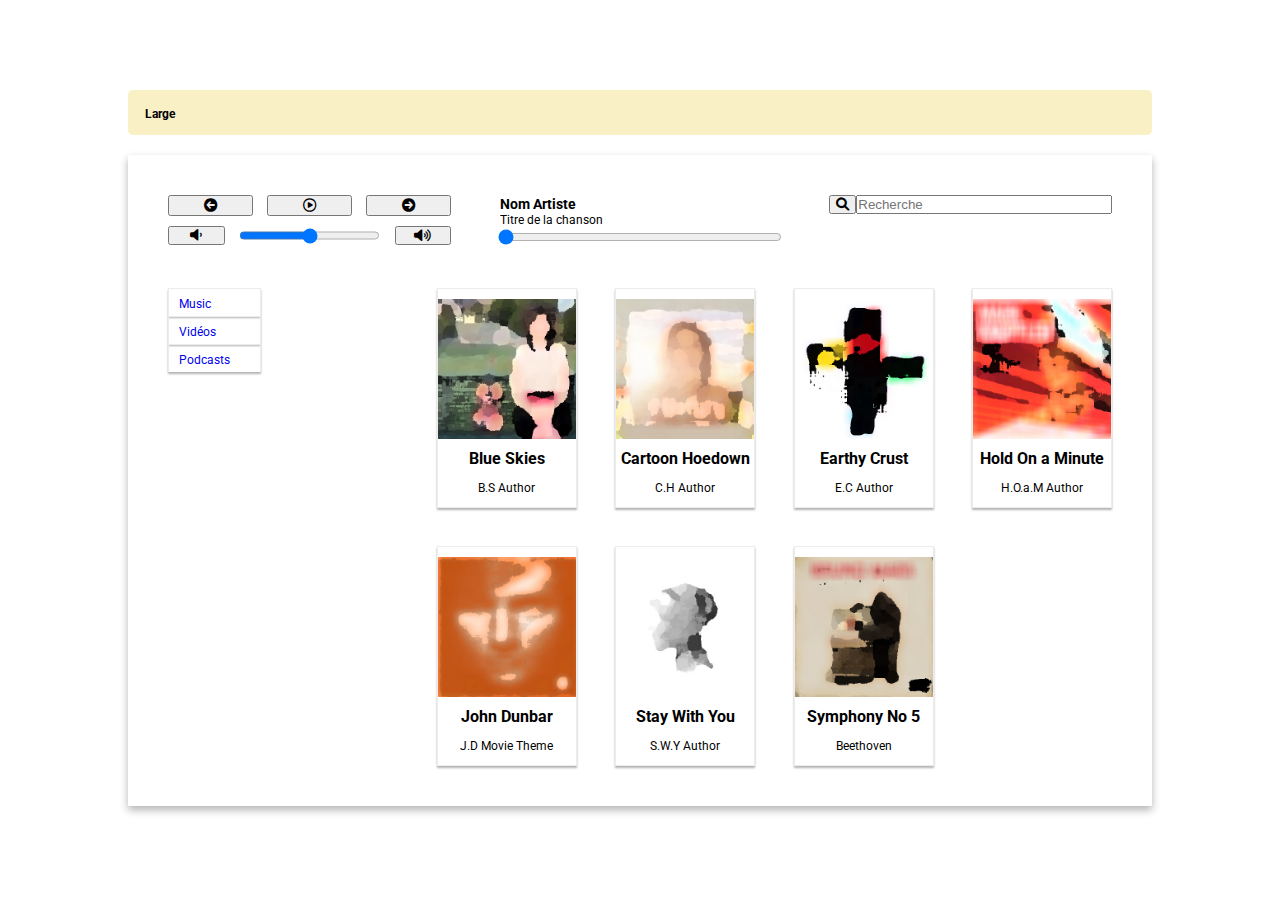
<file: index.html>
<!DOCTYPE html>
<html lang="en">

<head>
    <meta charset="UTF-8">
    <meta name="viewport" content="width=device-width, initial-scale=1.0">
    <link rel="stylesheet" href="styles.css" />
    <link rel="stylesheet" href="https://cdnjs.cloudflare.com/ajax/libs/font-awesome/6.0.0/css/all.min.css">
    <!-- icones -->
    <link rel="preconnect" href="https://fonts.googleapis.com">
    <link rel="preconnect" href="https://fonts.gstatic.com" crossorigin>
    <link
        href="https://fonts.googleapis.com/css2?family=Roboto:ital,wght@0,100;0,300;0,400;0,500;0,700;0,900;1,100;1,300;1,400;1,500;1,700;1,900&display=swap"
        rel="stylesheet">
    <title>Music Player</title>
</head>

<body>

    <!-- Page générale -->
    <section id="general">

        <!-- Bandeau taille -->
        <section id="window_size" class="big_section">
            <p id="window_size_text" class="p3"></p>
        </section>

        <!-- Bandeau Appli -->
        <section id="screen" class="big_section">

            <header>
                <!-- Section boutons de lecture -->
                <section id="first" class="header_parameters">
                    <article id="buttons_article">
                        <button id="previous" aria-label="Play previous music" class ="bigger"><i
                                class="fa-solid fa-circle-arrow-left"></i></button>
                        <button id="play" aria-label="Play music" class ="bigger"><i
                                class="fa-regular fa-circle-play"></i></button>
                        <button id="next" aria-label="Play next music" class ="bigger"><i
                                class="fa-solid fa-circle-arrow-right"></i></button>
                    </article>
                    <article id="sound_combo">
                        <button id="down" aria-label="Turn down the music" class="sound_button"><i
                                class="fa-solid fa-volume-low"></i></button>
                        <input type="range" aria-label="Changes music sound from 0 to 100%" min="0" max="1" value="0.5"
                            id="smaller_range" step="0.1">
                        <button id="up" aria-label="Turn up the music" class="sound_button"><i
                                class="fa-solid fa-volume-high"></i></button>
                    </article>
                </section>

                <!-- Section Références + curseur de lecture -->
                <section class="header_parameters small_size">
                    <p id="Author" class="p2">Nom Artiste</p>
                    <p id="Title" class="p3">Titre de la chanson</p>
                    <input type="range" aria-label="Changes the progress of sound playback" min="0" max="100" value="0"
                        id="bigger_range">
                </section>

                <!-- Section Recherche -->
                <section id="research" class="header_parameters small_size">
                    <button id="search_button">
                        <i class="fa-solid fa-magnifying-glass"></i>
                    </button>
                    <input type="text" placeholder="Recherche" id="search_input">
                </section>

            </header>


            <section id="middle_screen">

                <!-- Music/Video/Podcasts -->
                <section>
                    <nav>
                        <ul>
                            <li><a href="musiccs">Music</a></li>
                            <li><a href="videos">Vidéos</a></li>
                            <li><a href="podcasts">Podcasts</a></li>
                        </ul>
                    </nav>
                </section>

                <!-- Articles photo + 2 titres -->
                <section id="music_space">
                    <article id="music0.1" class="music black_border">
                        <section id="music1" class="picture"></section>
                        <p class="p1">Titre</p>
                        <p class="p3">Nom artiste</p>
                    </article>

                    <article id="music0.2" class="music black_border">
                        <section id="music2" class="picture"></section>
                        <p class="p1">Titre</p>
                        <p class="p3">Nom artiste</p>
                    </article>

                    <article id="music0.3" class="music black_border">
                        <section id="music3" class="picture"></section>
                        <p class="p1">Titre</p>
                        <p class="p3">Nom artiste</p>
                    </article>

                    <article id="music0.4" class="music black_border">
                        <section id="music4" class="picture"></section>
                        <p class="p1">Titre</p>
                        <p class="p3">Nom artiste</p>
                    </article>

                    <article id="music0.5" class="music black_border">
                        <section id="music5" class="picture"></section>
                        <p class="p1">Titre</p>
                        <p class="p3">Nom artiste</p>
                    </article>

                    <article id="music0.6" class="music black_border">
                        <section id="music6" class="picture"></section>
                        <p class="p1">Titre</p>
                        <p class="p3">Nom artiste</p>
                    </article>

                    <article id="music0.7" class="music black_border">
                        <section id="music7" class="picture"></section>
                        <p class="p1">Titre</p>
                        <p class="p3">Nom artiste</p>
                    </article>

                </section>
            </section>

        </section>

        <footer>
            <audio id="mediaplayer" hidden controls></audio>
        </footer>

    </section>
    <script src="script.js"></script>
</body>

</html>
</file>
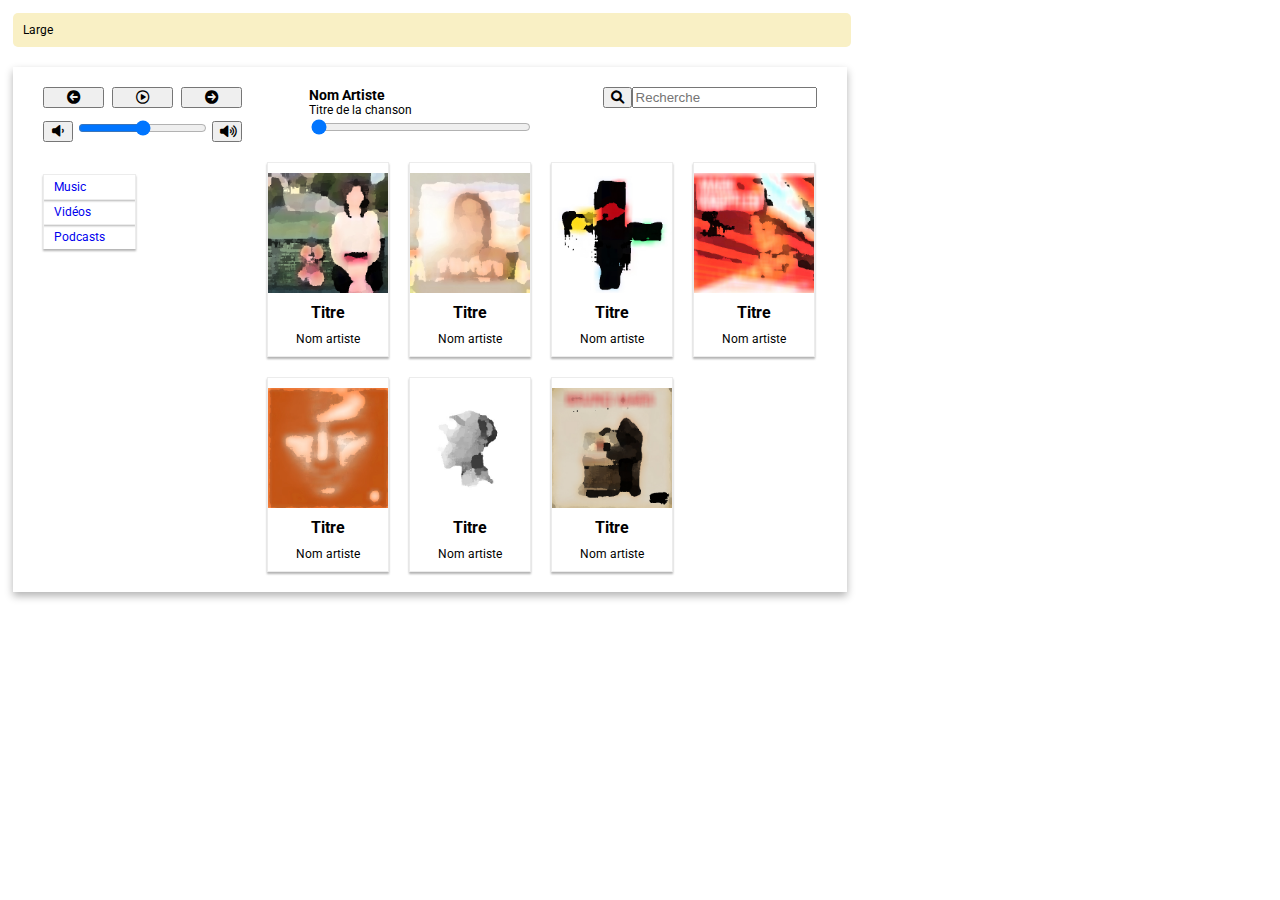
<file: music_player.html>
<!DOCTYPE html>
<html lang="en">

<head>
    <meta charset="UTF-8">
    <meta name="viewport" content="width=device-width, initial-scale=1.0">
    <link rel="stylesheet" href="styles10.css" />
    <link rel="stylesheet" href="https://cdnjs.cloudflare.com/ajax/libs/font-awesome/6.0.0/css/all.min.css">
    <!-- icones -->
    <link rel="preconnect" href="https://fonts.googleapis.com">
    <link rel="preconnect" href="https://fonts.gstatic.com" crossorigin>
    <link
        href="https://fonts.googleapis.com/css2?family=Roboto:ital,wght@0,100;0,300;0,400;0,500;0,700;0,900;1,100;1,300;1,400;1,500;1,700;1,900&display=swap"
        rel="stylesheet">
    <title>Music Player</title>
</head>

<body>

    <!-- Page générale -->
    <section id="general">

        <!-- Bandeau taille -->
        <section id="window_size" class="big_section">
            <p3 id="window_size_text"></p3>
        </section>

        <!-- Bandeau Appli -->
        <section id="screen" class="big_section">

            <header>
                <!-- Section boutons de lecture -->
                <section>
                    <article id="buttons_article">
                        <button id="previous"><i class="fa-solid fa-circle-arrow-left bigger"></i></button>
                        <button id="play"><i class="fa-regular fa-circle-play bigger"></i></button>
                        <button id="next"><i class="fa-solid fa-circle-arrow-right bigger"></i></button>
                    </article>
                    <article id="sound_combo">
                        <button id="down" class="sound_button"><i class="fa-solid fa-volume-low"></i></button>
                        <input type="range" min="0" max="1" value="0.5" id="smaller_range" step="0.1">
                        <button id="up" class="sound_button"><i class="fa-solid fa-volume-high"></i></button>
                    </article>
                </section>

                <!-- Section pour le changement de taille Small -->
                <section id="small_size">

                    <!-- Section Références + curseur de lecture -->
                    <section>
                        <p2 id="Author">Nom Artiste</p2><br>
                        <p3 id="Title">Titre de la chanson</p3><br>
                        <input type="range" min="0" max="100" value="0" id="bigger_range">
                    </section>

                    <!-- Section Recherche -->
                    <section id="research">
                        <button id="search_button">
                            <i class="fa-solid fa-magnifying-glass"></i>
                        </button>
                        <input type="text" placeholder="Recherche" id="search_input">
                    </section>

                </section>
            </header>


            <section id="middle_screen">

                <!-- Music/Video/Podcasts -->
                <section>
                    <nav>
                        <ul>
                            <li><a href="musiccs">Music</a></li>
                            <li><a href="videos">Vidéos</a></li>
                            <li><a href="podcasts">Podcasts</a></li>
                        </ul>
                    </nav>
                </section>

                <!-- Articles photo + 2 titres -->
                <section id="music_space">
                    <article id = "music0.1" class="music black_border">
                        <section id="music1" class="picture"></section>
                        <p1>Titre</p1>
                        <p3>Nom artiste</p3>
                    </article>

                    <article id = "music0.2"class="music black_border">
                        <section id="music2" class="picture"></section>
                        <p1>Titre</p1>
                        <p3>Nom artiste</p3>
                    </article>

                    <article id = "music0.3" class="music black_border">
                        <section id="music3" class="picture"></section>
                        <p1>Titre</p1>
                        <p3>Nom artiste</p3>
                    </article>

                    <article id = "music0.4" class="music black_border">
                        <section id="music4" class="picture"></section>
                        <p1>Titre</p1>
                        <p3>Nom artiste</p3>
                    </article>

                    <article id = "music0.5" class="music black_border">
                        <section id="music5" class="picture"></section>
                        <p1>Titre</p1>
                        <p3>Nom artiste</p3>
                    </article>

                    <article id = "music0.6" class="music black_border">
                        <section id="music6" class="picture"></section>
                        <p1>Titre</p1>
                        <p3>Nom artiste</p3>
                    </article>

                    <article id = "music0.7" class="music black_border">
                        <section id="music7" class="picture"></section>
                        <p1>Titre</p1>
                        <p3>Nom artiste</p3>
                    </article>

                </section>
            </section>

        </section>

        <footer>
            <audio id="mediaplayer" hidden controls></audio>
        </footer>

    </section>
    <script src="script.js"></script>
</body>

</html>
</file>
<file: styles10.css>
#general {
    width: 992px;
    height: 100%;
    font-family: Roboto;
    font-size: 12px;
    padding:5px;
}

p1 {
    font-size: 16px;
    font-weight: bold;
}

p2 {
    font-size: 14px;
    font-weight: bold;
}

.black_border {
    border: 0.5px solid #ececec;
}

#window_size {
    width: 82.5%;
    height: 7%;
    border-radius: 5px;
    background-color: #f9f0c5;
    padding: 10px;
    margin-bottom: 20px;
}

#window_size_text::before {
    content: "Large";
}

#screen {
    width: 80%;
    padding: 20px;
    background-color: #fff;
    box-shadow: 0 4px 8px rgba(0, 0, 0, 0.3);
}

header {
    display: flex;
    flex-direction: row;
    justify-content: space-between;
    padding-right: 10px;
    padding-left: 10px;
}

#bigger_range {
    width: 220px;
}

#buttons_article {
    display: flex;
    justify-content: space-between;
    margin-bottom: 10px;
}

.sound_button{
    width:30px;
}

#small_size { 
    display: flex;
    flex-direction: row;
    gap:70px;
}

.bigger {
    width: 45px;
}

#research {
    display: flex;
    align-items: flex-start;
}

#middle_screen {
    display: flex;
    justify-content: space-between;
    padding-top: 20px;
}

ul {
    list-style: none;
    padding: 0px;
    padding-left: 10px;
}

li {
    border: 0.5px solid #ececec;
    border-bottom: none;
    box-shadow: 0 2px 2px rgba(0, 0, 0, 0.3);
    padding: 5px 30px 5px 10px;
}

a {
    text-decoration: none;
}

#music_space {
    display: flex;
    flex-direction: row;
    flex-wrap: wrap;
    gap: 20px;
    width: 560px;
}

.music {
    width: 120px;
    text-align: center;
    padding-bottom: 10px;
    display: flex;
    flex-direction: column;
    justify-content: space-around;
    align-items: center;
    gap: 10px;
    padding-top: 10px;
    border: 0.5px solid #ececec;
    box-shadow: 0 2px 2px rgba(0, 0, 0, 0.3);
}

.picture {
    width: 120px;
    height: 120px;
}

#music1 {
    background-image: url('pictures/1.jpg');
    background-size: cover;
}

#music2 {
    background-image: url('pictures/2.jpg');
    background-size: cover;
}

#music3 {
    background-image: url('pictures/3.jpg');
    background-size: cover;
}

#music4 {
    background-image: url('pictures/4.jpg');
    background-size: cover;
}

#music5 {
    background-image: url('pictures/5.jpg');
    background-size: cover;
}

#music6 {
    background-image: url('pictures/6.jpg');
    background-size: cover;
}

#music7 {
    background-image: url('pictures/7.jpg');
    background-size: cover;
}


footer{
    padding-top: 20px;
}

.highlighted {
    border: 0.5px solid #7F7676;
    box-shadow: 0 2px 2px #7F7676;
}


/* *** MEDIUM SIZE *** */

@media only screen and (max-width: 768px) {
    #general {
        width: 768px;
    }

    #window_size {
        background-color: #d4ebce;
    }

    #window_size_text::before {
        content: '';
        content: "Medium";
    }

    header {
        gap: 20px;
    }

    #bigger_range {
        width: 180px;
    }

    #smaller_range {
        width: 110px;
    }

    #small_size { 
        gap:45px;
    }

    .bigger {
        width: 35px;
    }

    #search_input {
        width: 100px;
    }

    #middle_screen {
        gap: 65px;
    }

    .music {
        width: 130px;
    }

    .picture {
        width: 130px;
        height: 130px;
    }
}


/* *** SMALL SIZE *** */
@media only screen and (max-width: 600px) {
    #general {
        width: 600px;
    }

    #window_size {
        background-color: #c9e5f3;
        width: 83.7%;
    }

    #window_size_text::before {
        content: '';
        content: "Small";
    }

    header {
        display: flex;
        flex-direction: column;
    }

    #small_size {
        display: flex;
        flex-direction: row;
        justify-content: space-between;
        padding-top: 20px;
        gap:10px;
    }

    #bigger_range {
        width: 260px;
    }

    #smaller_range {
        width: 300px;
    }

    .bigger {
        width: 100px;
    }

    .sound_button{
        width: 70px;
    }

    #sound_combo{
        display:flex;
        justify-content: space-between;
    }

    #search_input {
        width: 140px;
    }

    #middle_screen {
        gap: 40px;
    }

    .music {
        width: 150px;
    }

    .picture {
        width: 150px;
        height: 150px;
    }
}


/* *** XSMALL SIZE *** */
@media only screen and (max-width: 450px) {
    #general {
        width: 450px;
    }

    #window_size {
        background-color: #ecd2d1;
        width: 84.2%;
    }

    #window_size_text::before {
        content: '';
        content: "Extra Small";
    }

    #small_size {
        display: flex;
        flex-direction: column;
        gap:20px;
        padding-top: 20px;
    }

    #bigger_range {
        width: 340px;

    }

    #smaller_range {
        width: 270px;
    }

    .bigger {
        width: 90px;
    }

    .sound_button{
        width: 60px;
    }

    #sound_combo{
        display:flex;
        justify-content: space-between;
    }

    #search_input {
        width: 400px;
    }

    #middle_screen {
        gap: 40px;
        display: flex;
        flex-direction:column;
    }

    #middle_screen {
        display: flex;
        justify-content: space-between;
        padding-top: 20px;
    }

    .music {
        width: 160px;
    }

    .picture {
        width: 160px;
        height: 160px;
    }
    
    #music_space {
        display: flex;
        flex-direction: row;
        flex-wrap: wrap;
        width: 400px;
        padding-left: 10px;
    }

    ul {
        padding-right:10px;
    }
}
</file>
<file: styles.css>
/* RESET  */
* {
    margin: 0;
    padding: 0;
    box-sizing: border-box;
}

html, body {
    height: 100%;
    width:100%;
    display: flex;
    justify-content: center;
    align-items: center;
}

#general {
    max-width: 1024px; /* Limite la largeur maximale à 1024px */
    min-width: 300px;
    max-height: 871px; /* Limite la hauteur maximale à 871px */
    width: 90vw; /* 90% de la largeur de la fenêtre */
    height: 80vh; /* 80% de la hauteur de la fenêtre */
    font-family: Roboto;
    font-size: 12px;
}

#window_size{
    height: 45px;
    border-radius: 5px;
    background-color: #f9f0c5;
    padding: 15px;
    margin-bottom: 20px;
}

#window_size_text::before {
    content: "Large";
    font-weight: bold;
}

#screen{
    padding: 40px;
    background-color: #fff;
    box-shadow: 0 4px 8px rgba(0, 0, 0, 0.3);
}

.p1 {
    font-size: 16px;
    font-weight: bold;
    margin: 2px;
    line-height: 1;
}

.p2 {
    font-size: 14px;
    font-weight: bold;
    margin: 2px;
    line-height: 1;
}

.p3 {
    margin: 2px;
}

header {
    display: flex;
    flex-direction: row;
    justify-content: space-between;
}

.header_parameters{
    width: 30%;
}

#bigger_range {
    width: 100%;
}

#buttons_article {
    display: flex;
    justify-content: space-between;
    margin-bottom: 10px;
}

#sound_combo{
    display: flex;
    justify-content: space-between;
}

#smaller_range{
    width:50%;
}

.sound_button{
    width: 20%;
}

.bigger {
    padding: 1px;
    width: 30%;
}

#research {
    display: flex;
    align-items: flex-start;
}

#search_button{
    width: 30px;
}

#search_input{
    width: 100%;
}

#middle_screen {
    display: flex;
    justify-content: space-between;
    padding-top: 40px;
}

ul {
    list-style: none;
    padding: 0px;
}

li {
    border: 0.5px solid #ececec;
    border-bottom: none;
    box-shadow: 0 2px 2px rgba(0, 0, 0, 0.3);
    padding: 8px 30px 5px 10px;
}

a {
    text-decoration: none;
}

#middle_screen {
    display: flex;
    justify-content: space-between;
    padding-top: 40px;
    gap: 2.5vw;
    width: 100%;
}

#music_space {
    display: flex;
    flex-wrap: wrap; 
    gap: 3vw;
    justify-content: flex-start; 
    max-width: calc(4 * 140px + 3 * 3vw);
}

.music {
    width: 140px;
    height: 220px;
    text-align: center;
    padding-bottom: 10px;
    display: flex;
    flex-direction: column;
    justify-content: space-around;
    align-items: right;
    gap: 10px;
    padding-top: 10px;
    border: 0.5px solid #ececec;
    box-shadow: 0 2px 2px rgba(0, 0, 0, 0.3);  
}

.music:hover{
    transform: scale(1.05);
}

.picture {
    width: 100%;
    height: 140px;
}

#music1 {
    background-image: url('pictures/1.jpg');
    background-size: cover;
}

#music2 {
    background-image: url('pictures/2.jpg');
    background-size: cover;
}

#music3 {
    background-image: url('pictures/3.jpg');
    background-size: cover;
}

#music4 {
    background-image: url('pictures/4.jpg');
    background-size: cover;
}

#music5 {
    background-image: url('pictures/5.jpg');
    background-size: cover;
}

#music6 {
    background-image: url('pictures/6.jpg');
    background-size: cover;
}

#music7 {
    background-image: url('pictures/7.jpg');
    background-size: cover;
}


footer{
    padding-top: 20px;
}

.highlighted {
    border: 0.5px solid #7F7676;
    box-shadow: 0 2px 2px #7F7676;
}

/* *** MEDIUM SIZE *** */

@media only screen and (max-width: 930px) {
    #window_size {
        background-color: #d4ebce;
    }

    #window_size_text::before {
        content: '';
        content: "Medium";
    }

    #middle_screen {
        gap: 40px;
    }

    #music_space {
        display: flex;
        flex-wrap: wrap; 
        gap: 3vw;
        justify-content: flex-start; 
        max-width: calc(3 * 130px + 2 * 3vw);
    }

    .music {
        width: 130px;
    }

    .picture {
        width: 129px;
        height: 130px;
    }
}


/* *** SMALL SIZE *** */
@media only screen and (max-width: 718px) {

    #window_size {
        background-color: #c9e5f3;
    }

    #window_size_text::before {
        content: '';
        content: "Small";
    }

    header {
        display: grid;
        grid-template-columns: repeat(2,1fr);
    }

    #smaller_range{
        width:65%;
    }
    
    .sound_button{
        width: 15%;
    }
    
    .bigger {
        width: 27%;
        margin-bottom: 3px;
    }
    
    #search_input{
        width: 100%;
    }

    #first{
        width:100%;
        grid-column: 1/3;
        margin-bottom: 40px;
    }

    .small_size{
        width:100%;
    }

    #bigger_range{
        max-width: 200px;
    }

    #music_space {
        display: flex;
        flex-wrap: wrap; 
        gap: 3vw;
        justify-content: flex-start; 
        max-width: calc(2 * 160px + 3vw);
    }

    #middle_screen {
        display: flex;
        justify-content: space-between;
        padding-top: 40px;
        width: 100%;
        gap:10px;
    }
    
    .music {
        width: 160px;
        height: 220px;
        gap: 10px;
    }

    .picture {
        width: 100%;
        height: 220px;
    }
}


/* *** XSMALL SIZE *** */
@media only screen and (max-width: 575px) {
    #window_size {
        background-color: #ecd2d1;
    }

    #window_size_text::before {
        content: '';
        content: "Extra Small";
    }

    header {
        display: flex;
        flex-direction: column;
    }

    .small_size {
        margin-bottom:20px;
    }

    #first{
        margin-bottom: 40px;
    }

    #sound_combo{
        display:flex;
        justify-content: space-between;
    }

    #middle_screen {
        gap: 40px;
        display: flex;
        flex-direction:column;
    }

    #bigger_range{
        max-width: 100%;
        margin-bottom: 20px;
    }

    #middle_screen {
        display: flex;
        justify-content: space-between;
        padding-top: 20px;
    }

    #small_size {
       margin-bottom:20px;
    }

    .music {
        width: 45%;
        height: 260px;
        margin-bottom:10px;
    }

    .picture {
        width: 100%;
    }
    
    #music_space {
        display: flex;
        flex-wrap: wrap; 
        justify-content: space-between;
        gap: 10px;
        max-width: 100%;
    }
}

/* *** XSMALL SIZE *** */
@media only screen and (max-width: 480px) {
    .music {
        width: 47%;
        height: 240px;
    }

    .picture {
        width: 100%;
    }

    .p1{
        font-size: 14px;
    }
}

/* *** XSMALL SIZE *** */
@media only screen and (max-width: 425px) {
    .music {
        width: 47%;
        height: 220px;
    }

    .picture {
        width: 100%;
    }
}

/* *** XSMALL SIZE *** */
@media only screen and (max-width: 408px) {
    .music {
        width: 47%;
        height: 210px;
    }

    .picture {
        width: 100%;
    }
}

/* *** XSMALL SIZE *** */
@media only screen and (max-width: 375px) {
    .music {
        width: 47%;
        height: 190px;
    }

    .picture {
        width: 100%;
    }

    .p1{
        font-size: 12px;
    }

    .p3{
        font-size: 10px;
    }
}

/* *** XSMALL SIZE *** */
@media only screen and (max-width: 320px) {
    .music {
        width: 47%;
        height: 170px;
    }

    .picture {
        width: 100%;
    }
}
</file>
